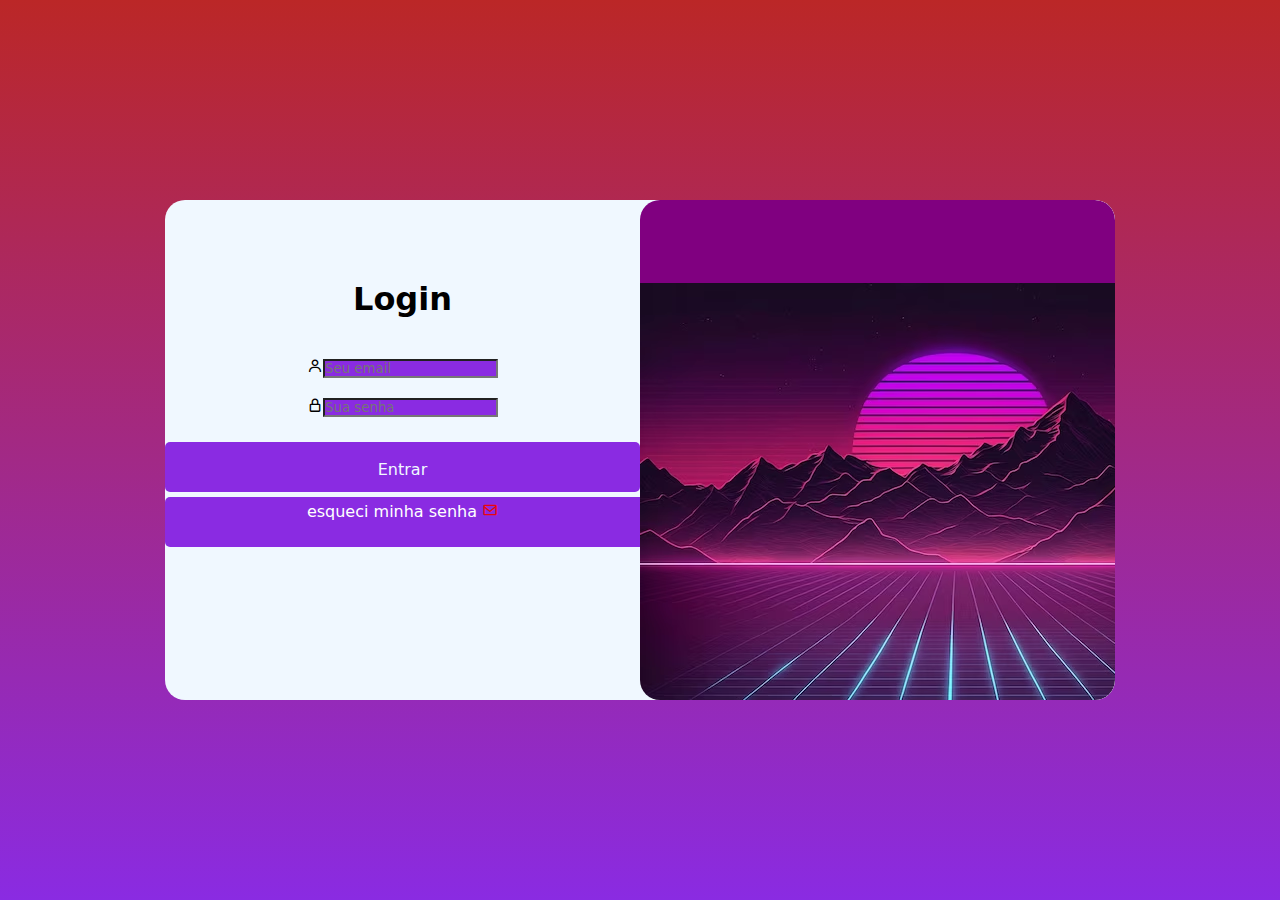
<file: index.html>
<!DOCTYPE html>
<html lang="pt-br">
<head>
    <meta charset="UTF-8">
    <meta name="viewport" content="width=device-width, initial-scale=1.0">
    <link href='https://unpkg.com/boxicons@2.1.4/css/boxicons.min.css' rel='stylesheet'>
    <link rel="stylesheet" href="estilo.css">
    <link rel="stylesheet" href="midiaquery.css">
    <title>ADS CAD</title>
</head>
<body >
    
    <main>
        <section id="login">
          
            <!--Ainda nao sei-->
            <div id="imagem">
                
            </div>
            <div id="formulario">
                <h1 class="titulo">Login</h1>
                <!--form-->
                <form action="login.js" method="post">
                    <div class="campo">
                        <i class='bx bx-user'><input type="email" name="login" id="ilogin" placeholder="Seu email" style="background-color: blueviolet;">
                       <label for="ilogin"> </i> </label><br><br><!--Usei isso de um site chamado boxicons!!-->

                       <i class='bx bx-lock-alt'><input type="password" name="senha" id="isenha" placeholder="Sua senha" style="background-color: blueviolet;">
                       </i><label for="isenha"></label><!--Usei isso de um site chamado boxicons!!-->
                    </div>

                    <br><input type="submit" value="Entrar">
                    <a href="esqueci.html" class="botao">esqueci minha senha <i class='bx bx-envelope bx-flip-horizontal' style='color:#eb060a' ></i></a>  
                    
                </form>
            </div>
        </section>
    </main>

</body>
</html>
</file>
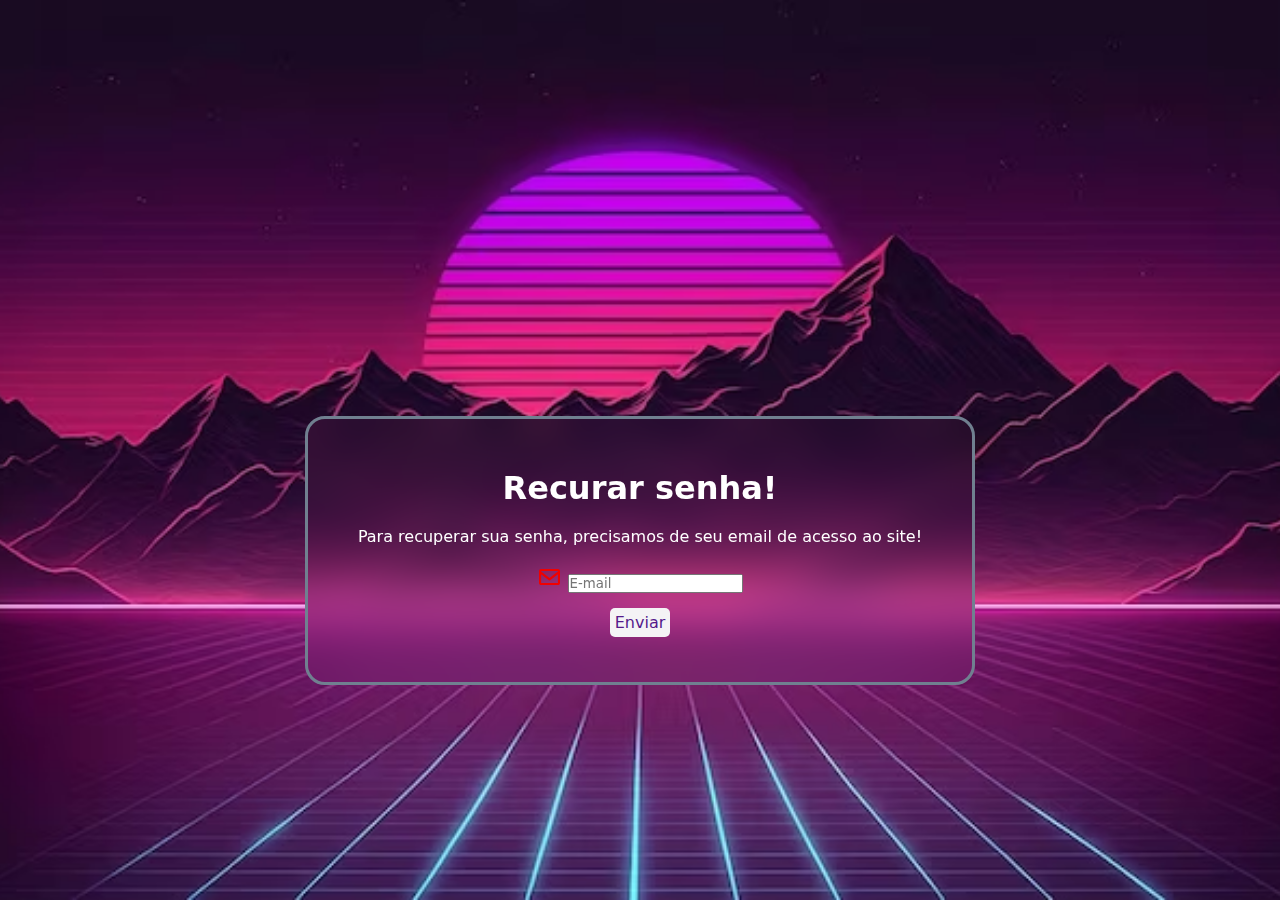
<file: esqueci.html>
<!DOCTYPE html>
<html lang="pt-br">
<head>
    <meta charset="UTF-8">
    <meta name="viewport" content="width=device-width, initial-scale=1.0">
    <link rel="stylesheet" href="recuperarSenha.css">
    <link href='https://unpkg.com/boxicons@2.1.4/css/boxicons.min.css' rel='stylesheet'>
    <title>Recuperar Senha</title>
</head>
<body>
    <div class="titulos">
        <h1>Recurar senha!</h1>
        <div class="texto">
            Para recuperar sua senha, precisamos de seu email de acesso ao site!
        </div>
        <div class="eviarEmail">
            <i class='bx bx-envelope bx-flip-horizontal' style='color:#f10000'  ></i> <input type="email" placeholder="E-mail"><br>
        </div>
        <a href="" class="linkDoEmail">Enviar</a>
    </div>
</body>
</html>
</file>
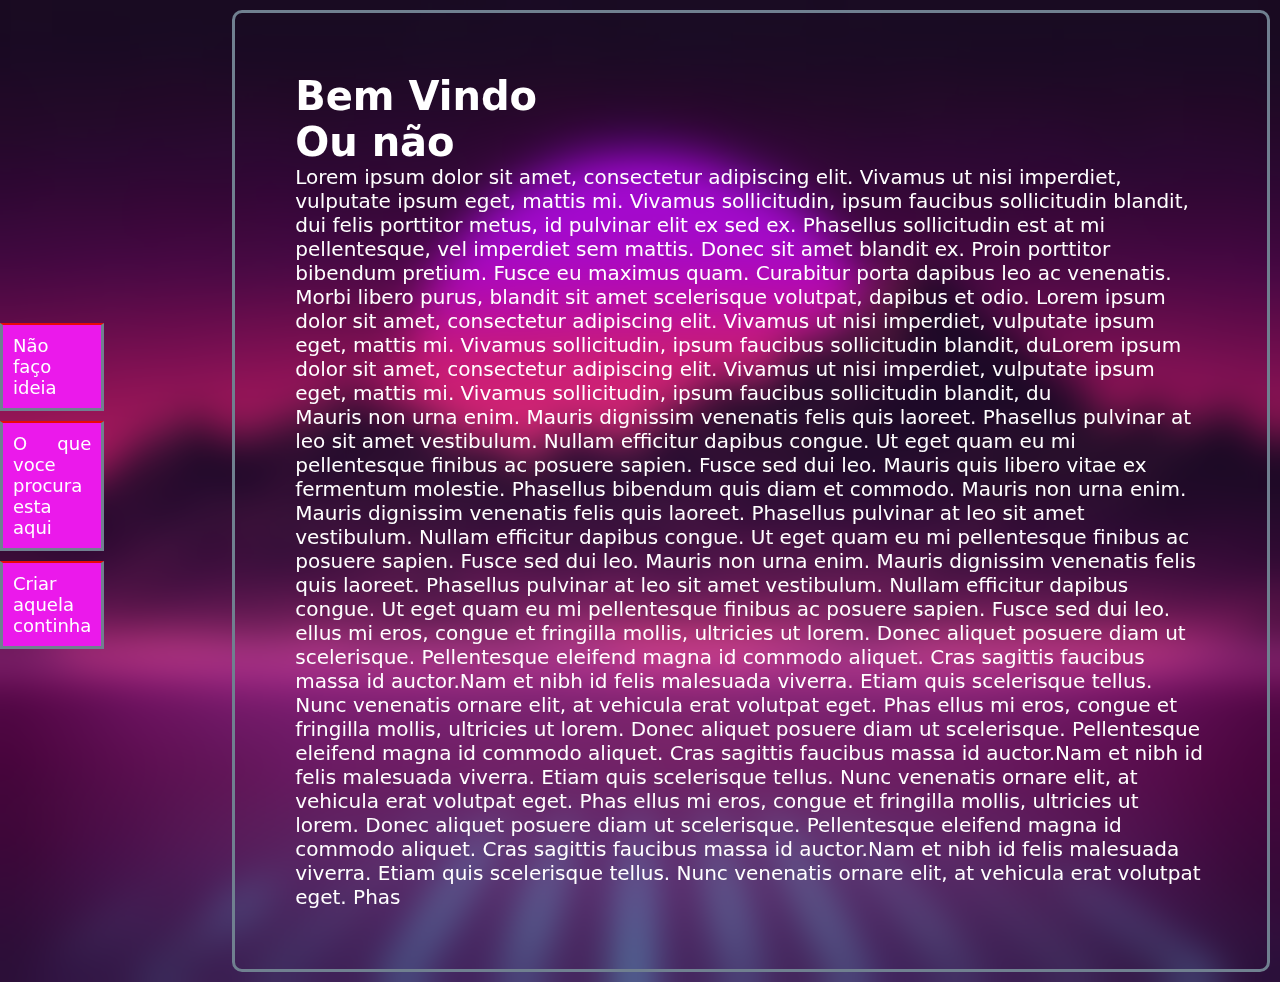
<file: TelaDeInicialização.html>
<!DOCTYPE html>
<html lang="en">
<head>
    <meta charset="UTF-8">
    <meta name="viewport" content="width=device-width, initial-scale=1.0">
    <link href='https://unpkg.com/boxicons@2.1.4/css/boxicons.min.css' rel='stylesheet'>
    <link rel="stylesheet" href="inicialTela.css">
    <title>MAZI</title>
</head>
<body>
    <menu>
        <ul>
            <li><a href="#">Não faço ideia</a></li>
            <li><a href="#">O que voce procura esta aqui</a></li>
            <li><a href="#">Criar aquela continha</a></li>
        </ul>
    </menu>
    <div class="tudo">
        <h1 class="titulo">Bem Vindo <br> Ou não</h1>
        <div class="texto">
            Lorem ipsum dolor sit amet, consectetur adipiscing elit. 
            Vivamus ut nisi imperdiet, vulputate ipsum eget, mattis mi. 
            Vivamus sollicitudin, ipsum faucibus sollicitudin blandit, dui felis porttitor metus, id pulvinar elit ex sed ex. 
            Phasellus sollicitudin est at mi pellentesque, vel imperdiet sem mattis. Donec sit amet blandit ex. Proin porttitor bibendum pretium. 
            Fusce eu maximus quam. Curabitur porta dapibus leo ac venenatis. Morbi libero purus, blandit sit amet scelerisque volutpat, dapibus et odio.
            Lorem ipsum dolor sit amet, consectetur adipiscing elit. 
            Vivamus ut nisi imperdiet, vulputate ipsum eget, mattis mi. 
            Vivamus sollicitudin, ipsum faucibus sollicitudin blandit, duLorem ipsum dolor sit amet, consectetur adipiscing elit. 
            Vivamus ut nisi imperdiet, vulputate ipsum eget, mattis mi. 
            Vivamus sollicitudin, ipsum faucibus sollicitudin blandit, du
        </p>     
            <p>
                Mauris non urna enim. Mauris dignissim venenatis felis quis laoreet. 
                Phasellus pulvinar at leo sit amet vestibulum. Nullam efficitur dapibus congue. 
                Ut eget quam eu mi pellentesque finibus ac posuere sapien. Fusce sed dui leo.
                 Mauris quis libero vitae ex fermentum molestie. Phasellus bibendum quis diam et commodo. 
                 Mauris non urna enim. Mauris dignissim venenatis felis quis laoreet. 
                 Phasellus pulvinar at leo sit amet vestibulum. Nullam efficitur dapibus congue. 
                 Ut eget quam eu mi pellentesque finibus ac posuere sapien. Fusce sed dui leo.
                 Mauris non urna enim. Mauris dignissim venenatis felis quis laoreet. 
                 Phasellus pulvinar at leo sit amet vestibulum. Nullam efficitur dapibus congue. 
                 Ut eget quam eu mi pellentesque finibus ac posuere sapien. Fusce sed dui leo.
                </p>
            <p>
                ellus mi eros, congue et fringilla mollis, ultricies ut lorem. 
                Donec aliquet posuere diam ut scelerisque. Pellentesque eleifend magna id commodo aliquet.
            Cras sagittis faucibus massa id auctor.Nam et nibh id felis malesuada viverra. Etiam quis scelerisque tellus.
            Nunc venenatis ornare elit, at vehicula erat volutpat eget. Phas
            ellus mi eros, congue et fringilla mollis, ultricies ut lorem. 
                Donec aliquet posuere diam ut scelerisque. Pellentesque eleifend magna id commodo aliquet.
            Cras sagittis faucibus massa id auctor.Nam et nibh id felis malesuada viverra. Etiam quis scelerisque tellus.
            Nunc venenatis ornare elit, at vehicula erat volutpat eget. Phas
            ellus mi eros, congue et fringilla mollis, ultricies ut lorem. 
                Donec aliquet posuere diam ut scelerisque. Pellentesque eleifend magna id commodo aliquet.
            Cras sagittis faucibus massa id auctor.Nam et nibh id felis malesuada viverra. Etiam quis scelerisque tellus.
            Nunc venenatis ornare elit, at vehicula erat volutpat eget. Phas</p>
        </div>
           
    </div>
</body>
</html>
</file>
<file: estilo.css>
@charset "UTF-8";

*{
    font-family: system-ui, -apple-system, BlinkMacSystemFont, 'Segoe UI', Roboto,
     Oxygen, Ubuntu, Cantarell, 'Open Sans', 'Helvetica Neue', sans-serif;
    padding: 0px;
    margin: 0px;
    box-sizing: border-box;
}

body, html{
    background-color: rgb(122, 45, 194);
    height: 100vh;
    width: 100vw;
}

main{
    position: relative;
    height: 100vh;
    width: 100vw;
}

section#login{/**/
    position: absolute;
    top: 50%;
    left: 50%;
    transform: translate(-50%, -50%);
    overflow: hidden;
    background-color: aliceblue;
    width: 50px;
    height: 500px;
    border-radius: 20px;
    box-shadow: 0px, 0px, 10px, (0, 0, 0, 0.450);
    
}
.titulo{
    padding: 80px;
    padding-bottom: 20px;
}

section#login > div#imagem{
    display: block;
    background: purple url(anos80.jpg) no-repeat;
    background-position: left bottom;
    height: 250px;
    border-radius: 20px;
}

section#login > div#formulario{
    display: block;
    padding: 0px;

}

div#formulario > h1{
    text-align: center;
    margin-bottom: 20px;
}
form > input[type=submit]{/*nao precisa percorrer todo o caminho até chegar ao objetivo*/
    display: block;
    font-size: 1em;
    width: 100%;
    height: 50px;
    padding-top: 5px;
    margin-top: 5px;
    background-color: blueviolet;
    color: aliceblue;
    border: none;
    border-radius: 5px;
}
form > input[type=submit]:hover{
    background-color: rgb(185, 137, 230);
    cursor: pointer;/*vira uma mãozinha o cursor*/   
}

form > a.botao{
    display: block;
    text-align: center;
    font-size: 1em;
    width: 300%;
    height: 50px;
    background-color: blueviolet;
    padding-top: 5px;
    margin-top: 5px;
    border-radius: 5px;
    text-decoration: none;
    color: white;
}
form > a.botao:hover{
    background-color: rgb(185, 137, 230);
    cursor: pointer;/*vira uma mãozinha*/  

}

.campo{
    border: none;
    text-align: center;
    outline: none;
    height: 60px;
    color: rgb(0, 0, 0);
    border-radius: 20px;
}
</file>
<file: midiaquery.css>
@charset "UTF -08";
@media screen and (min-width: 768px) and (max-width: 992px){
    body{
        background-image: linear-gradient(to top, red, blueviolet);
    }
    section#login{
        width: 80vw;
    }
    section#login > div#formulario{
        float: center;
        width: 100%;
    }
}

@media screen and (min-width: 993px){
    body{
        background-image: linear-gradient(to top, blueviolet, rgb(187, 39, 39));
    }
    section#login{
        width: 950px;
    }
    section#login > div#imagem{
        float: right;
        width: 50%;
        height: 100%;
    }
    section#login > div#formulario{
        float: center;
        width: 50%;
    }
}
</file>
<file: recuperarSenha.css>
@charset "UTF-8";

*{
    font-family: system-ui, -apple-system, BlinkMacSystemFont, 'Segoe UI', Roboto,
     Oxygen, Ubuntu, Cantarell, 'Open Sans', 'Helvetica Neue', sans-serif;
    padding: 0px;
    margin: 0px;
    box-sizing: border-box;
}
body{
    background-color: blueviolet;
    display: flex;
    justify-content: center;
    align-items: center;
    min-height: 100vh;
    background: url('anos80.jpg') no-repeat;
    background-size: cover;
    background-position: center;
}
.titulos{
    position: absolute;
    background-color: rgb(219, 7, 226);
    text-align: center;
    padding: 50px;
    right: center;
    margin-top: 200px;
    border-radius: 20px;
    background: transparent;
    color: white;
    border: solid slategrey;
    backdrop-filter: blur(20px);
    box-shadow: 0 0 25px, rgba(0, 0, 0, .2);
}
.texto{
    text-align: center;
    margin-top: 20px;
}

.eviarEmail{
    text-align: center;
    margin-top: 17px;
    margin-bottom: 20px;
}

.linkDoEmail{
    background-color: rgb(244, 243, 245);
    padding: 5px;
    text-decoration: none;
    border-radius: 5px;
}

.eviarEmail > i{
    font-size: 25px;
    margin-top: 2px;
}
</file>
<file: inicialTela.css>
@charset "UTF-8";

*{
    font-family: system-ui, -apple-system, BlinkMacSystemFont, 'Segoe UI', Roboto,
     Oxygen, Ubuntu, Cantarell, 'Open Sans', 'Helvetica Neue', sans-serif;
    padding: 0px;
    margin: 0px;
    box-sizing: border-box;
}
body{
    background-color: rgb(223, 205, 240);
    display: flex;
    justify-content: center;
    align-items: center;
    min-height: 100vh;
    background: url('anos80.jpg') no-repeat;
    background-size: cover;
    background-position: center;
    backdrop-filter: blur(20px);
    box-shadow: 0 0 25px, rgba(0, 0, 0, .2);
}
.tudo{
    font-size: 20px;
    margin: 10px;
    padding: 60px;
    margin-left: 10%;
    background-color: transparent;
    border-radius: 10px;
    border: solid slategrey;
}
menu > ul{
    list-style-type: none;
}
menu > ul > li > a{/*Mecher nos menus*/
    display: flex;
    padding: 10px;
    font-size: large;
    border: solid slategrey;
    margin-bottom: 10px;
    text-decoration: none;
    text-align:justify;
    background-color:  rgb(235, 25, 235);
    color: white;
    border-top: 2px solid rgb(233, 8, 8);
}

menu > ul > li > a:hover{/*Holver ele muda a cor das opções que eu passar o mouse*/
    background-color: purple;
}
.titulo{
    color: white;
}
.texto{
    color: white;
}
.eldenRingImagem{
    width: 100%;
    height: 100%;
    padding: 9px;
    margin-top: 350%;
    
}
</file>
